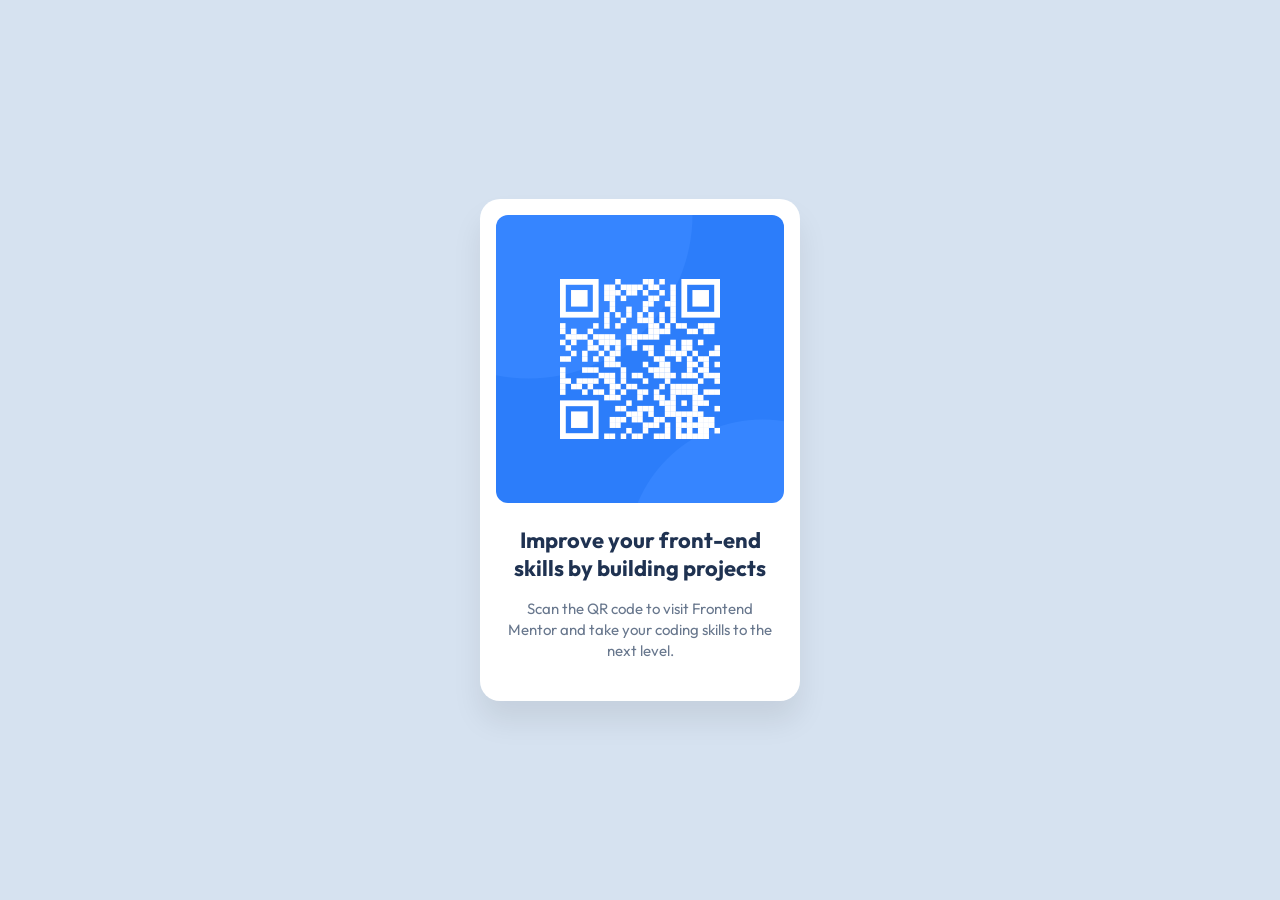
<file: QR_Code_Project/index.html>
<!DOCTYPE html>
<html lang="en">
<head>
    <meta charset="UTF-8" />
    <meta name="viewport" content="width=device-width, initial-scale=1.0" />
    <link rel="stylesheet" href="style.css" />
    <title>QR Code Component</title>
</head>
<body>
    <main class="page">
        <article class="card">
            <img
                class="qr-image"
                src="Materials/images/image-qr-code.png"
                alt="QR code to Frontend Mentor"
            />
            <h1>Improve your front-end skills by building projects</h1>
            <p>
                Scan the QR code to visit Frontend Mentor and take your coding skills
                to the next level.
            </p>
        </article>
    </main>
</body>
</html>
</file>
<file: QR_Code_Project/style.css>
@import url("https://fonts.googleapis.com/css2?family=Outfit:wght@400;700&display=swap");

* {
    box-sizing: border-box;
    margin: 0;
    padding: 0;
}

body {
    font-family: "Outfit", sans-serif;
    background: hsl(212, 45%, 89%);
}

.page { 
    min-height: 100vh;
    display: grid;
    place-items: center;
    padding: 24px;  
} 
    

.card {
    width: 100%;
    max-width: 320px;
    background: hsl(0, 0%, 100%);
    border-radius: 20px;
    padding: 16px 16px 40px;
    text-align: center;
    box-shadow: 0 20px 30px rgba(0, 0, 0, 0.08);
}

.qr-image { 
    width: 100%;
    border-radius: 12px;
    display: block;
    margin-bottom: 24px;
}

.card h1 { 
    font-size: 22px;
    line-height: 1.25;
    color: hsl(218, 44%, 22%);
    margin-bottom: 16px;
    padding: 0 8px;
}

.card p { 
    font-size: 15px;
    line-height: 1.4;
    color: hsl(216, 15%, 48%);
    padding: 0 8px;
}
</file>
